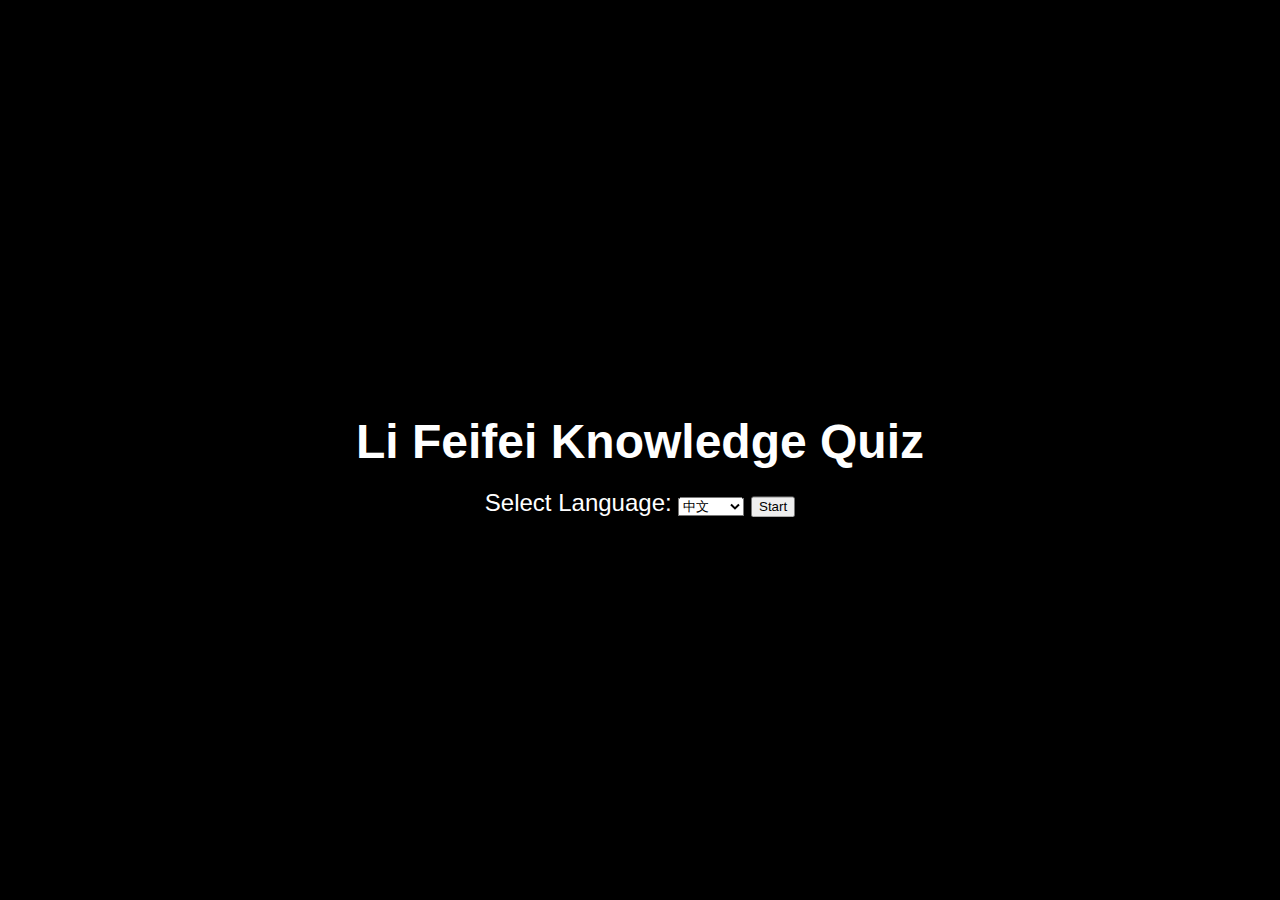
<file: minigame.html>
<!DOCTYPE html>
<html lang="en">
<head>
    <meta charset="UTF-8">
    <meta name="viewport" content="width=device-width, initial-scale=1.0">
    <title>Li Feifei Knowledge Quiz</title>
    <link rel="stylesheet" type="text/css" href="minigame.css">
</head>
<body>
    <div id="main">
        <h1>Li Feifei Knowledge Quiz</h1>
        <label for="languageSelect">Select Language:</label>
        <select id="languageSelect">
            <option value="zh_CN">中文</option>
            <option value="en">English</option>
        </select>
        <button id="startBtn" onclick="startQuiz()">Start</button>
    </div>

    <div id="quiz" style="display: none;">
        <div id="question"></div>
        <div id="options"></div>
        <button id="submitBtn" onclick="checkAnswer()">Submit Answer</button>
        <div id="result"></div>
    </div>

    <div id="scoreContainer" style="display: none;">
        <div id="score" class="scoreAnimation">Score: <span id="scoreValue"></span>/10</div>
        <button id="restartBtn" onclick="restartQuiz()">Restart</button>
    </div>

    <script src="minigame.js"></script>
</body>
</html>
</file>
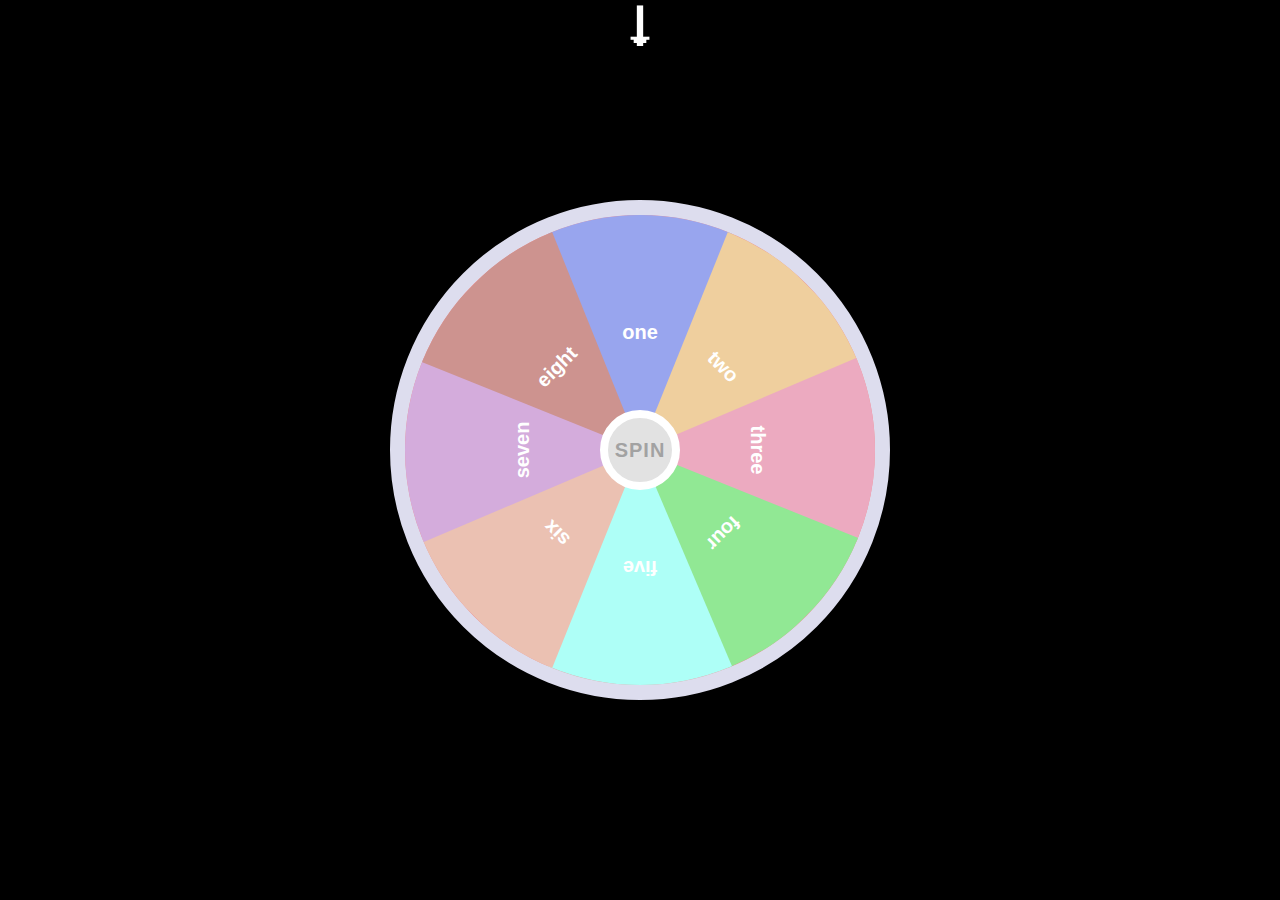
<file: µ¥ÄΘú¢Θú¢τ╢▓Θáü.html>
<!DOCTYPE html>
<html lang="en">
<head>
    <meta charset="UTF-8">
    <meta name="viewport" content="width=device-width, initial-scale=1.0">
    <title>Spin Wheel</title>
    <link rel="stylesheet" href="content.css">
</head>
<body>
    <button id="spin">Spin</button>
    <span class="arrow"></span>
    <div class="container">
        <div class="one">one</div>
        <div class="two">two</div>
        <div class="three">three</div>
        <div class="four">four</div>
        <div class="five">five</div>
        <div class="six">six</div>
        <div class="seven">seven</div>
        <div class="eight">eight</div>
    </div>

    <div class="overlay" id="overlay"></div>
    <div class="popup" id="popup">
        <div class="popup-content">
            <h2>惊喜卡</h2>
            
            <p>李飞飞惊喜卡: <span id="answer"></span></p>
          
            <button id="close">关闭</button>
        </div>
    </div>

    <script src="Untitled-1.js" defer></script>
</body>
</html>
</file>
<file: minigame.css>
body {
  font-family: Arial, sans-serif;
  background-color: black;
  color: white;
  margin: 20px;
  text-align: center;
}

#main, #quiz, #scoreContainer {
  font-size: 1.5em; /* 设置字体大小为 1.5 倍 */
  position: absolute;
  top: 50%;
  left: 50%;
  transform: translate(-50%, -50%);
  text-align: center;
}

#question {
  font-size: 1.7em;
  font-weight: bold;
  display: inline-block; /* 设置为行内块元素 */
  position: relative; /* 设置相对定位 */
}






h1 {
  margin-bottom: 20px;
}

#options {
  margin-top: 20px;
}

#submitBtn, #restartBtn {
  background-color: lightblue;
  color: black;
  border: none;
  padding: 10px 20px;
  font-size: 16px;
  cursor: pointer;
  transition: background-color 0.3s, color 0.3s;
}

#submitBtn:hover, #restartBtn:hover {
  background-color: #555;
  color: white;
}

.scoreAnimation {
  animation: scoreAnimation 1s;
}

@keyframes scoreAnimation {
  0% { transform: scale(1); }
  50% { transform: scale(1.2); }
  100% { transform: scale(1); }
}

.correct .emoji {
  animation: zoomIn 0.5s ease-in-out;
}

.incorrect .emoji {
  animation: shake 0.5s ease-in-out;
}

@keyframes zoomIn {
  0% { transform: scale(1); }
  50% { transform: scale(1.5); }
  100% { transform: scale(1); }
}

@keyframes shake {
  0% { transform: translateX(0); }
  20% { transform: translateX(-10px); }
  40% { transform: translateX(10px); }
  60% { transform: translateX(-10px); }
  80% { transform: translateX(10px); }
  100% { transform: translateX(0); }
}
</file>
<file: content.css>
* {
    box-sizing: border-box;
}

body {
    margin: 0;
    padding: 0;
    background-color: #000000;
    display: flex;
    align-items: center;
    justify-content: center;
    height: 100vh;
    overflow: hidden;
}

.container {
    width: 500px;
    height: 500px;
    background-color: #ed9191;
    border-radius: 50%;
    border: 15px solid #dde;
    position: relative;
    overflow: hidden;
    transition: 5s;
}

.container div {
    height: 50%;
    width: 200px;
    position: absolute;
    clip-path: polygon(100% 0, 50% 100%, 0 0);
    transform: translateX(-50%);
    transform-origin: bottom;
    text-align: center;
    display: flex;
    align-items: center;
    justify-content: center;
    font-size: 20px;
    font-weight: bold;
    font-family: sans-serif;
    color: #fff;
    left: 135px;
}

.container .one {
    background-color: #98a5ee;
    left: 50%;
}
.container .two {
    background-color: #efcf9e;
    transform: rotate(45deg);
}
.container .three {
    background-color: #ecaac0;
    transform: rotate(90deg);
}
.container .four {
    background-color: #91e894;
    transform: rotate(135deg);
}
.container .five {
    background-color: #aefff7;
    transform: rotate(180deg);
}
.container .six {
    background-color: #ebc1b2;
    transform: rotate(225deg);
}
.container .seven {
    background-color: #d4acdc;
    transform: rotate(270deg);
}
.container .eight {
    background-color: #cd938f;
    transform: rotate(315deg);
}

.arrow {
    position: absolute;
    top: 0;
    left: 50%;
    transform: translateX(-50%);
    color: #fff;
}

.arrow::before {
    content: "\1F817";
    font-size: 50px;
}

#spin {
    position: absolute;
    top: 50%;
    left: 50%;
    transform: translate(-50%, -50%);
    z-index: 10;
    background-color: #e2e2e2;
    text-transform: uppercase;
    border: 8px solid #fff;
    font-weight: bold;
    font-size: 20px;
    color: #a2a2a2;
    width: 80px;
    height: 80px;
    font-family: sans-serif;
    border-radius: 50%;
    cursor: pointer;
    outline: none;
    letter-spacing: 1px;
}

.overlay {
    position: fixed;
    top: 0;
    left: 0;
    width: 100%;
    height: 100%;
    background-color: rgba(0, 0, 0, 0.5);
    display: none;
}

.popup {
    position: fixed;
    top: 50%;
    left: 50%;
    transform: translate(-50%, -50%);
    background-color: #fff;
    padding: 20px;
    border-radius: 5px;
    display: none;
    z-index: 100;
}

.popup-content {
    text-align: center;
}

.popup button {
    background-color: #81b5e9;
    color: #fff;
    border: none;
    padding: 10px 20px
}
</file>
